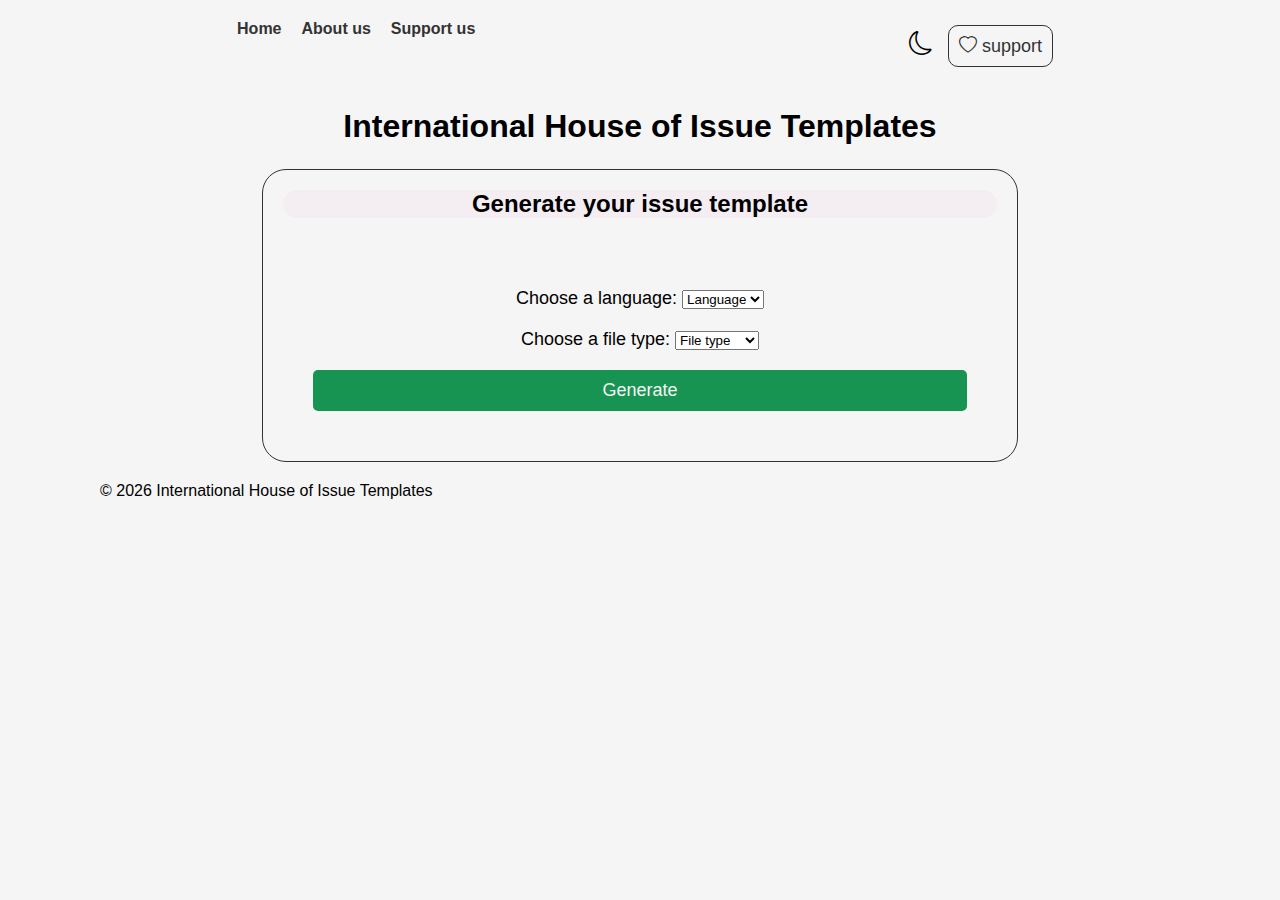
<file: index.html>
<!DOCTYPE html>
<html lang="en">

<head>
	<meta charset="UTF-8" />
	<meta name="viewport" content="width=device-width, initial-scale=1.0" />
	<link rel="stylesheet" href="https://cdn.jsdelivr.net/npm/bootstrap-icons@1.11.3/font/bootstrap-icons.min.css" />
	<link rel="stylesheet" href="./frontend/assets/styles/index.css" />
	<title>International House of Issue Templates</title>
</head>

<body>
	<header>
		<nav>
			<ul>
				<li><a href="/index.html">Home</a></li>
				<li><a href="/frontend/pages/about.html">About us</a></li>
				<li><a href="frontend/pages/support-us.html">Support us</a></li>
			</ul>
		</nav>
		<div class="mode-support">
			<button class="mode" id="mode-button"></button>
			<a href="frontend/pages/support-us.html" class="support"><i class="bi bi-heart"></i> support</a>
		</div>
	</header>

	<h1 class="title">International House of Issue Templates</h1>

	<main>
		<section id="template-generator">
			<h2 class="title gene-title">Generate your issue template</h2>
			<form class="form" id="form">
				<label for="language-select">Choose a language:
					<select id="language-select" name="language" required>
						<option value="">Language</option>
						<option value="en">English</option>
						<option value="es">Español</option>
						<option value="fr">Français</option>
						<option value="ar">العربية</option>
					</select>
				</label>

				<label for="file-type-select">
					Choose a file type:
					<select id="file-type-select" name="file-type" required>
						<option value="">File type</option>
						<option value="md">Markdown</option>
						<option value="yaml">YAML</option>
					</select>
				</label>
				<button type="submit" id="generate">Generate</button>
			</form>
			<div class="issue-template">
				<h1>Issue Template</h1>
				<form>
					<textarea id="issueDescription"  rows="30" cols="55"></textarea><br>
					<input type="button" value="Copy" id="copy-btn">
					<a href="" id="download">
						<input type="button" value="download" id="download-btn">
					</a>
				</form>
			</div>
		</section>
	</main>

	<footer>
		<p id="copy"></p>
	</footer>
</body>
<script src="frontend/assets/js/index.js"></script>
<script src="frontend/assets/js/submit.js"></script>
<script src="frontend/assets/js/toggle-mode.js"></script>
</body>

</html>
</file>
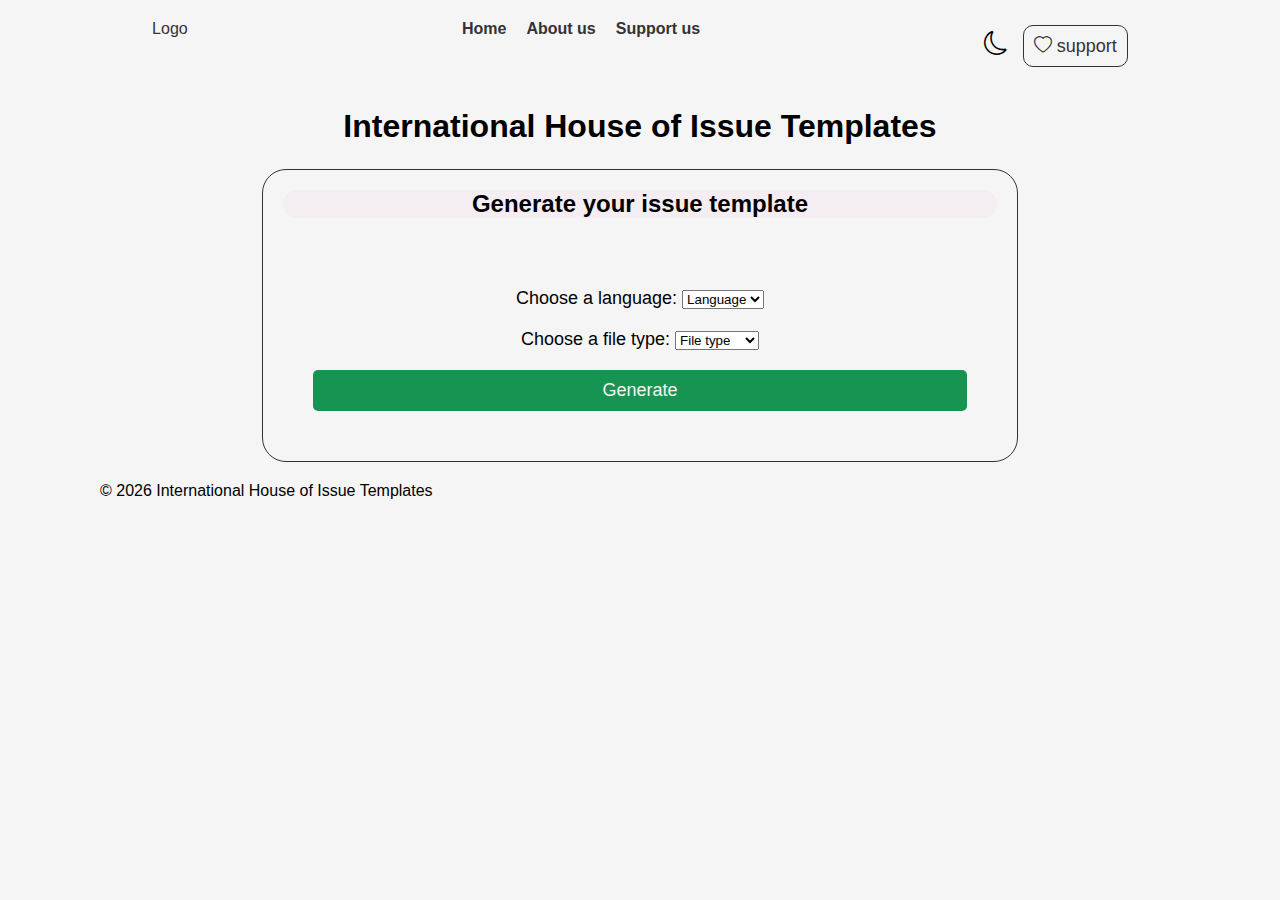
<file: frontend/index.html>
<!DOCTYPE html>
<html lang="en">

<head>
	<meta charset="UTF-8" />
	<meta name="viewport" content="width=device-width, initial-scale=1.0" />
	<link rel="stylesheet" href="https://cdn.jsdelivr.net/npm/bootstrap-icons@1.11.3/font/bootstrap-icons.min.css" />
	<link rel="stylesheet" href="assets/styles/index.css" />
	<title>International House of Issue Templates</title>
</head>

<body>
	<header>
		<div>
			<a href="/">Logo</a>
		</div>
		<nav>
			<ul>
				<li><a href="/">Home</a></li>
				<li><a href="pages/about.html">About us</a></li>
				<li><a href="pages/support-us.html">Support us</a></li>
			</ul>
		</nav>
		<div class="mode-support">
			<button class="mode" id="mode-button"></button>
			<a href="pages/contact.html" class="support"><i class="bi bi-heart"></i> support</a>
		</div>
	</header>

	<h1 class="title">International House of Issue Templates</h1>

	<main>
		<section id="template-generator">
			<h2 class="title gene-title">Generate your issue template</h2>
			<form class="form">
				<label for="language-select">Choose a language:
					<select id="language-select" name="language" required>
						<option value="">Language</option>
						<option value="en">English</option>
						<option value="es">Español</option>
						<option value="fr">Français</option>
						<option value="ar">العربية</option>
					</select>
				</label>
				<!-- WassCodeur, add some JS that exemplifies the tutorial I wrote in the About Us page-->
				<label for="file-type-select">
					Choose a file type:
					<select id="file-type-select" name="file-type" required>
						<option value="">File type</option>
						<option value="md">Markdown</option>
						<option value="yaml">YAML</option>
					</select>
				</label>
				<button type="submit" id="generate">Generate</button>
			</form>
		</section>
	</main>

	<footer>
		<p id="copy"></p>
	</footer>
</body>
<script src="assets/js/index.js"></script>
<script src="assets/js/submit.js"></script>
<script src="assets/js/toggle-mode.js"></script>
</body>

</html>
</file>
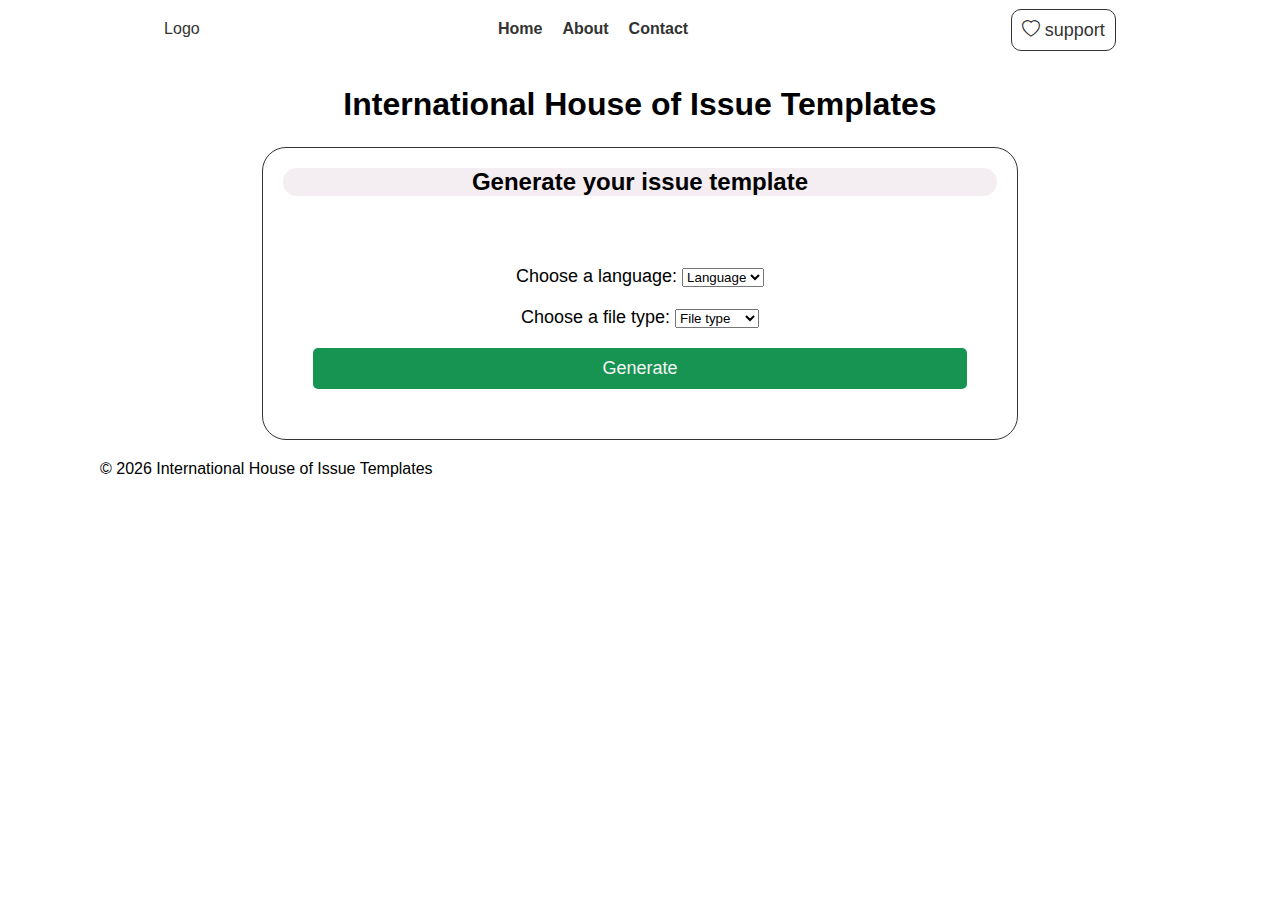
<file: frontend/pages/index.html>
<!DOCTYPE html>
<html lang="en">

<head>
    <meta charset="UTF-8">
    <meta name="viewport" content="width=device-width, initial-scale=1.0">
    <link rel="stylesheet" href="https://cdn.jsdelivr.net/npm/bootstrap-icons@1.11.3/font/bootstrap-icons.min.css">
    <link rel="stylesheet" href="../assets/styles/index.css">
    <title>International House of Issue Templates</title>

</head>

<body>
    <header>
        <div>
            <a href="#">Logo</a>
        </div>
        <nav>
            <ul>
                <li><a href="index.html">Home</a></li>
                <li><a href="about.html">About</a></li>
                <li><a href="contact.html">Contact</a></li>
            </ul>

        </nav>
        <div class="mode-support">
            <button class="mode" id="mode-button" ></button>
            <a href="#" class="support"><i class="bi bi-heart"></i> support</a>
        </div>
    </header>

    <h1 class="title">International House of Issue Templates</h1>



    <main>
        <section id="template-generator">
            <h2 class="title gene-title">Generate your issue template</h2>
            <form class="form">
                <label for="language-select">Choose a language: 
                <select id="language-select" name="language" required>
                    <option value="">Language</option>
                    <option value="en">English</option>
                    <option value="es"> Español</option>
                    <option value="fr">Français</option>
                    <option value="ar">العربية</option>
                </select>
                </label>
                <!-- WassCodeur, add some JS that exemplifies the tutorial I wrote in the About Us page-->
                <label for="file-type-select"> Choose a file type: 
                <select id="file-type-select" name="file-type" required>
                    <option value="">File type</option>
                    <option value="md">Markdown</option>
                    <option value="yaml">YAML</option>
                </select>
                </label>
                <button type="submit" id="generate">Generate</button>
            </form>
        </section>
    </main>

    <footer>
        <p id="copy"></p>
    </footer>
</body>
<script src="../assets/js/index.js"></script>

</html>
</file>
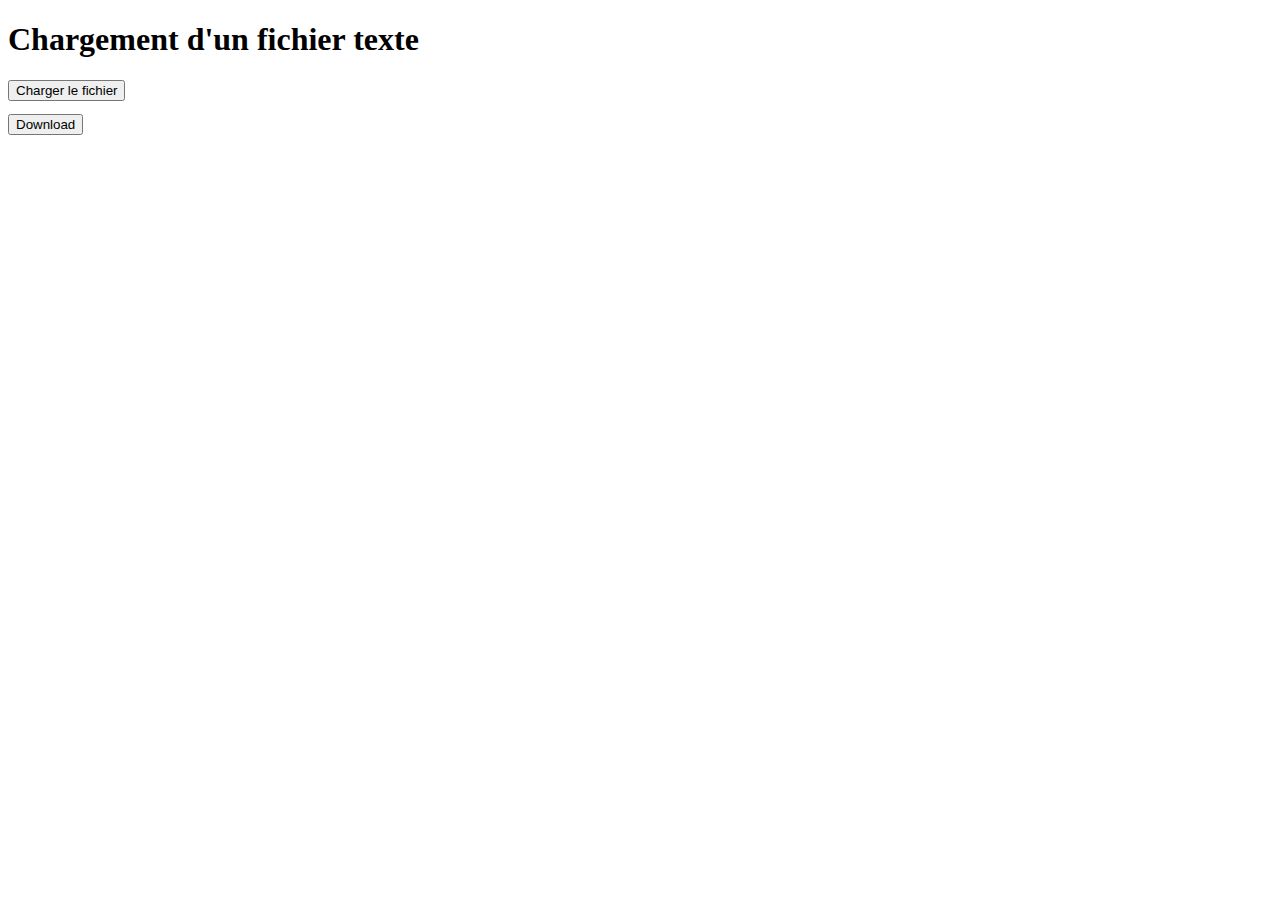
<file: frontend/test.html>
<!DOCTYPE html>
<html lang="en">

<head>
    <meta charset="UTF-8">
    <meta name="viewport" content="width=device-width, initial-scale=1.0">
    <title>Document</title>
</head>

<body>
    <h1>Chargement d'un fichier texte</h1>
    <button id="btnLoadFile">Charger le fichier</button>
    <pre id="fileContent"></pre>


</body>
    <a href="../frontend/assets/src/templates/yaml/template-en.yaml" download="GFG">
        <button type="button">Download</button>
    </a>
<script src="test.js"></script>
</html>
</file>
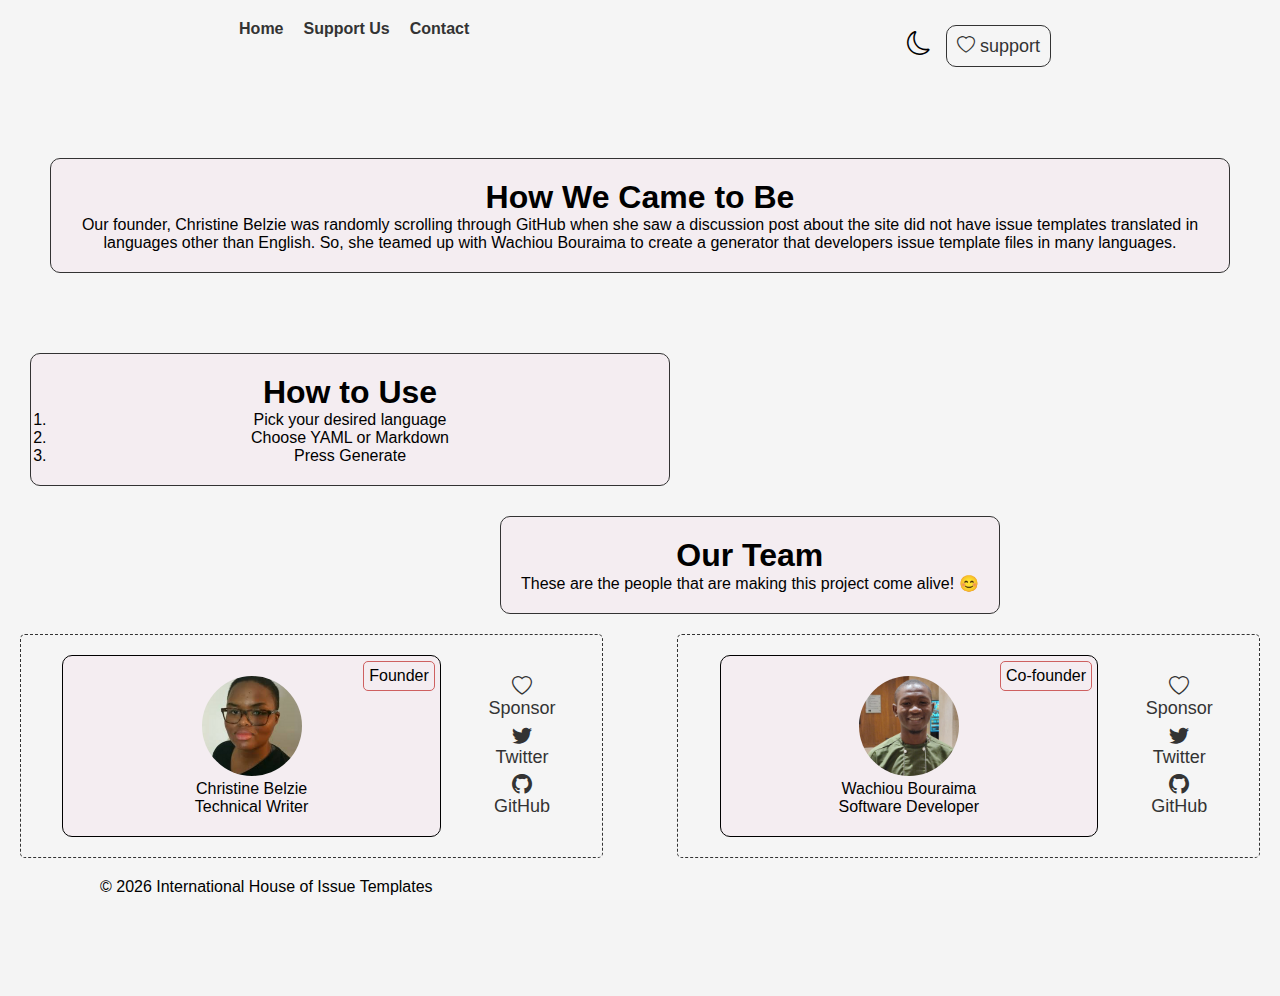
<file: frontend/pages/about.html>
<!DOCTYPE html>
<html lang="en">

<head>
	<meta charset="UTF-8" />
	<meta name="viewport" content="width=device-width, initial-scale=1.0" />
	<link rel="stylesheet" href="https://cdn.jsdelivr.net/npm/bootstrap-icons@1.11.3/font/bootstrap-icons.min.css" />
	<link rel="stylesheet" href="../assets/styles/index.css" />
	<title>International House of Issue Templates</title>
</head>

<body>
	<header>	
		<nav>
			<ul>
				<li><a href="../../index.html">Home</a></li>
				<li><a href="support-us.html">Support Us</a></li>
				<li><a href="about.html">Contact</a></li>
			</ul>
		</nav>
		<div class="mode-support">
			<button class="mode" id="mode-button"><i class="bi bi-moon"></i></button>
			<a href="#" class="support"><i class="bi bi-heart"></i> support</a>
		</div>
	</header>
	<section class="about-section about-us">
		<h1>How We Came to Be</h1>
		<p>
			Our founder, Christine Belzie was randomly scrolling through GitHub when
			she saw a discussion post about the site did not have issue templates
			translated in languages other than English. So, she teamed up with
			Wachiou Bouraima to create a generator that developers issue template
			files in many languages.
		</p>
	</section>
	<section class="tutorial-section about-us">
		<h1>How to Use</h1>
		<ol>
			<li>Pick your desired language</li>
			<li>Choose YAML or Markdown</li>
			<li>Press Generate</li>
		</ol>
	</section>
	<section class="our team-section about-us">
		<div class="team">
			<h1>Our Team</h1>
			<p class="team-text">
				These are the people that are making this project come alive! 😊
			</p>
		</div>
		<div class="team-members about-us">
			<div class="member-card">
				<div class="name-picture-role">
					<div class="name-picture">
						<div class="profile">
							<img src="../assets/imgs/ChrissyCodes.png" alt="Memeber" />
						</div>
						<p class="fullname">Christine Belzie</p>
						<p class="job">Technical Writer</p>
					</div>
					<div class="role">Founder</div>
				</div>
				<div class="media">
					<div class="icon ">
						<a class="sponsor" href="https://github.com/sponsors/CBID2" target="_blank"><i
								class="bi bi-heart"></i><span
								style="display: block; font-size: large">Sponsor</span></a>
					</div>
					<div class="icon">
						<a class="twitter" href="https://twitter.com/CodesChrissy" target="_blank"><i
								class="bi bi-twitter"></i><span
								style="display: block; font-size: large">Twitter</span></a>
					</div>
					<div class="icon">
						<a class="github" href="https://github.com/CBID2" target="_blank"><i
								class="bi bi-github"></i><span
								style="display: block; font-size: large">GitHub</span></a>
					</div>
				</div>
			</div>
			<div class="member-card">
				<div class="name-picture-role">
					<div class="name-picture">
						<div class="profile">
							<img src="../assets/imgs/wasscodeur.jpg" alt="Memeber" />
						</div>
						<p class="fullname">Wachiou Bouraima</p>
						<p class="job">Software Developer</p>
					</div>
					<div class="role">Co-founder</div>
				</div>
				<div class="media">

					<div class="icon">
						<a class="sponsor" href="https://www.buymeacoffee.com/wachioubour" target="_blank"><i
								class="bi bi-heart"></i><span
								style="display: block; font-size: large">Sponsor</span></a>
					</div>
					<div class="icon">
						<a class="twitter" href="https://twitter.com/WassCodeur" target="_blank"><i
								class="bi bi-twitter"></i><span
								style="display: block; font-size: large">Twitter</span></a>
					</div>
					<div class="icon">
						<a class="github" href="https://github.com/WassCodeur" target="_blank"><i
								class="bi bi-github"></i><span
								style="display: block; font-size: large">GitHub</span></a>
					</div>
				</div>
			</div>
		</div>
	</section>
	<footer>
		<p id="copy"></p>
	</footer>
</body>
<script src="../assets/js/index.js"></script>
<script src="../assets/js/submit.js"></script>
<script src="../assets/js/toggle-mode.js"></script>

</html>
</file>
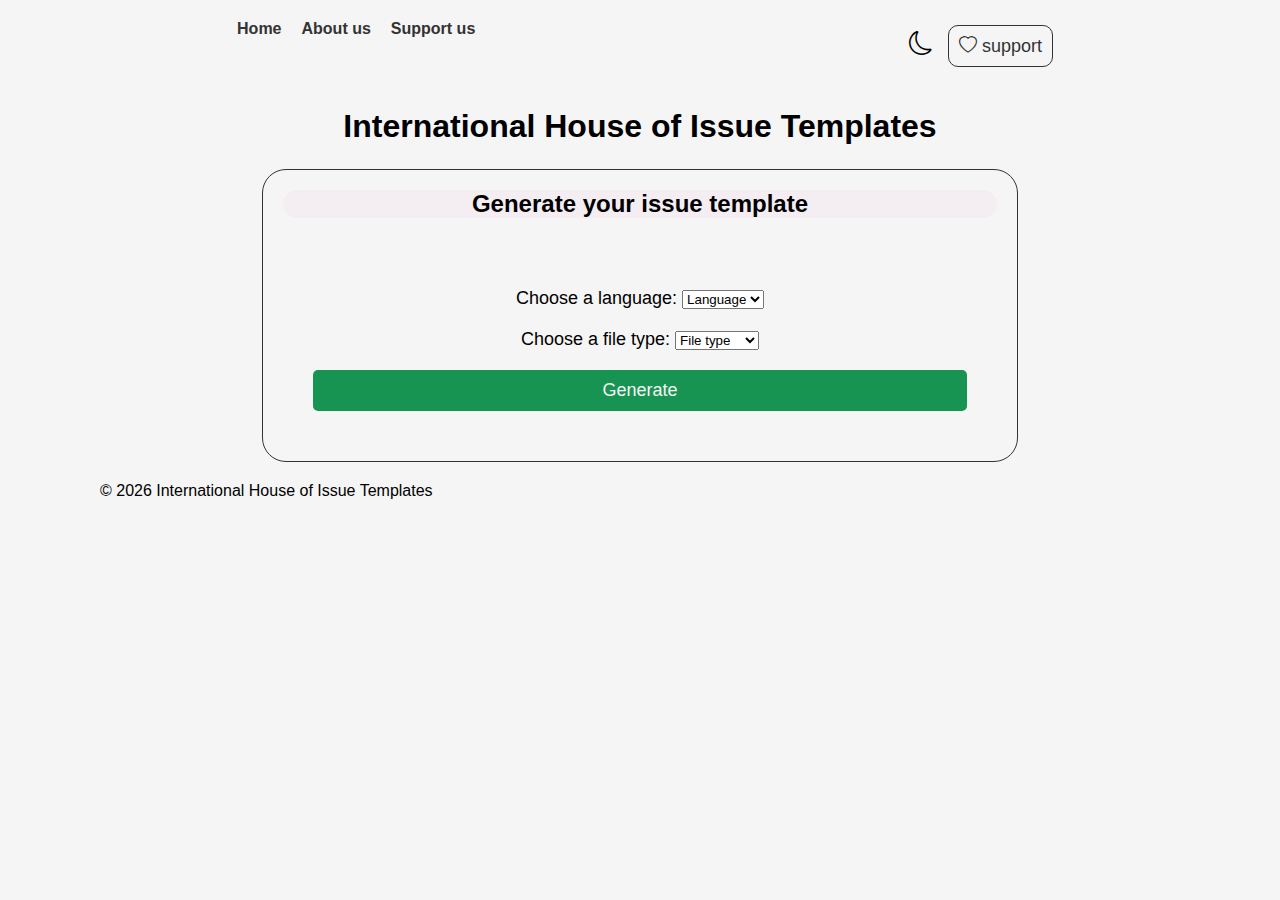
<file: frontend/pages/home.html>
<!DOCTYPE html>
<html lang="en">

<head>
    <meta charset="UTF-8" />
    <meta name="viewport" content="width=device-width, initial-scale=1.0" />
    <link rel="stylesheet" href="https://cdn.jsdelivr.net/npm/bootstrap-icons@1.11.3/font/bootstrap-icons.min.css" />
    <link rel="stylesheet" href="../assets/styles/index.css" />
    <title>International House of Issue Templates</title>
</head>

<body>
    <header>
        <nav>
            <ul>
                <li><a href="../../index.html">Home</a></li>
                <li><a href="about.html">About us</a></li>
                <li><a href="support-us.html">Support us</a></li>
            </ul>
        </nav>
        <div class="mode-support">
            <button class="mode" id="mode-button"></button>
            <a href="contact.html" class="support"><i class="bi bi-heart"></i> support</a>
        </div>
    </header>

    <h1 class="title">International House of Issue Templates</h1>

    <main>
        <section id="template-generator">
            <h2 class="title gene-title">Generate your issue template</h2>
            <form class="form">
                <label for="language-select">Choose a language:
                    <select id="language-select" name="language" required>
                        <option value="">Language</option>
                        <option value="en">English</option>
                        <option value="es">Español</option>
                        <option value="fr">Français</option>
                        <option value="ar">العربية</option>
                    </select>
                </label>

                <label for="file-type-select">
                    Choose a file type:
                    <select id="file-type-select" name="file-type" required>
                        <option value="">File type</option>
                        <option value="md">Markdown</option>
                        <option value="yaml">YAML</option>
                    </select>
                </label>
                <button type="submit" id="generate">Generate</button>
            </form>
        </section>
    </main>

    <footer>
        <p id="copy"></p>
    </footer>
</body>
<script src="../assets/js/index.js"></script>
<script src="../assets/js/submit.js"></script>
<script src="../assets/js/toggle-mode.js"></script>
</body>

</html>
</file>
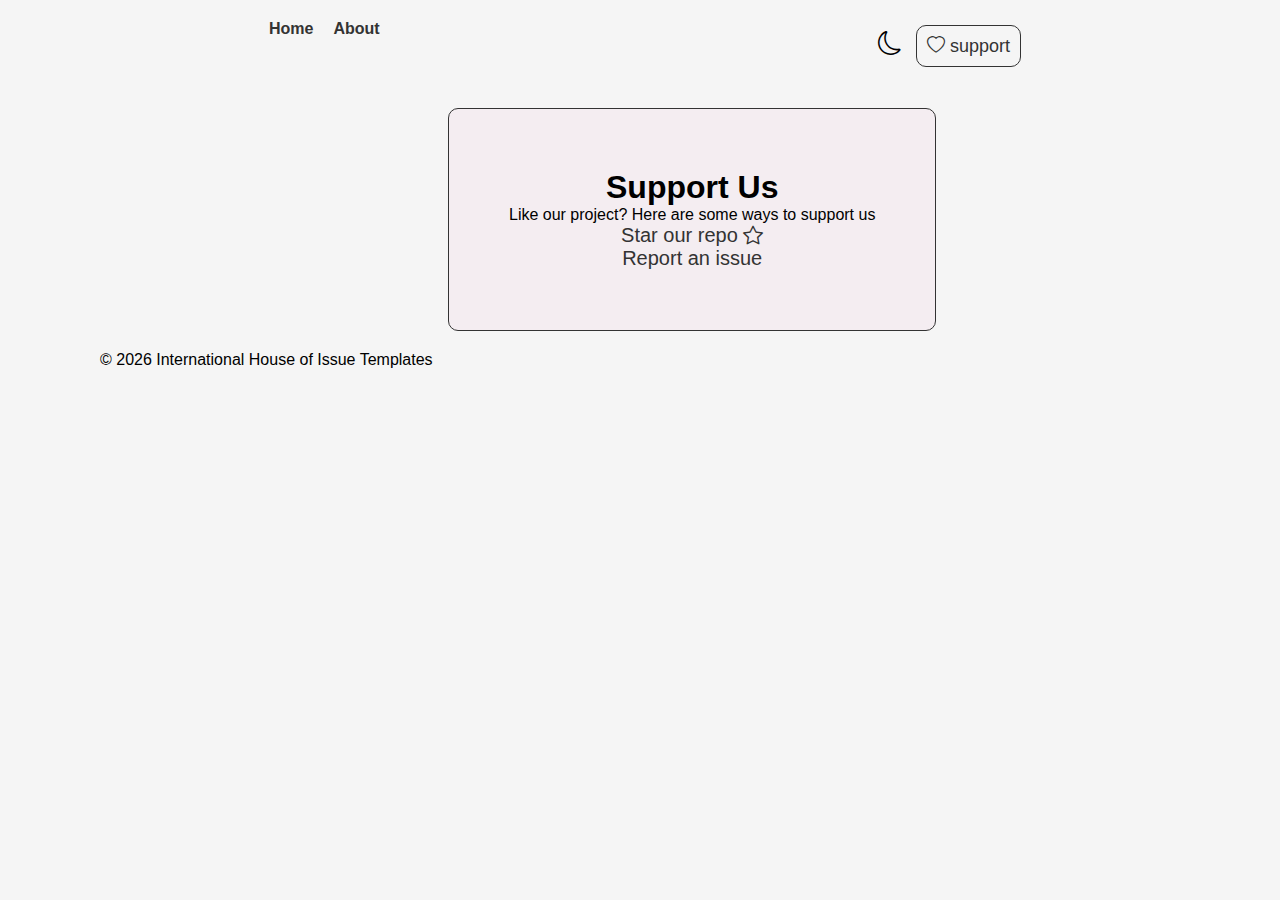
<file: frontend/pages/support-us.html>
<!DOCTYPE html>
<html lang="en">

<head>
    <meta charset="UTF-8">
    <meta name="viewport" content="width=device-width, initial-scale=1.0">
    <link rel="stylesheet" href="https://cdn.jsdelivr.net/npm/bootstrap-icons@1.11.3/font/bootstrap-icons.min.css">
    <link rel="stylesheet" href="../assets/styles/index.css">
    <title>International House of Issue Templates</title>

</head>

<body>
    <header>
        <nav>
            <ul>
                <li><a href="../../index.html">Home</a></li>
                <li><a href="about.html">About</a></li>
            </ul>

        </nav>
        <div class="mode-support">
            <button class="mode" id="mode-button"></button>
            <a href="#" class="support"><i class="bi bi-heart"></i> support</a>
        </div>
    </header>
    <!-- WassCodeur, make this more responsive and think of other ways people can support this project-->
    <div class="support-us">
        <h1>Support Us</h1>
        <p> Like our project? Here are some ways to support us</p>
        <ul class="support-list">
            <li> <a href="https://github.com/CBID2/international-house-of-issue-templates">Star our repo <i
                        class='bi bi-star'></i></a> </li>
            <li> <a href="https://github.com/CBID2/international-house-of-issue-templates/issues">Report an issue</a> </li>
        </ul>
    </div>
    <footer>
        <p id="copy"></p>
    </footer>
</body>
<script src="../assets/js/index.js"></script>
<script src="../assets/js/submit.js"></script>
<script src="../assets/js/toggle-mode.js"></script>

</html>
</file>
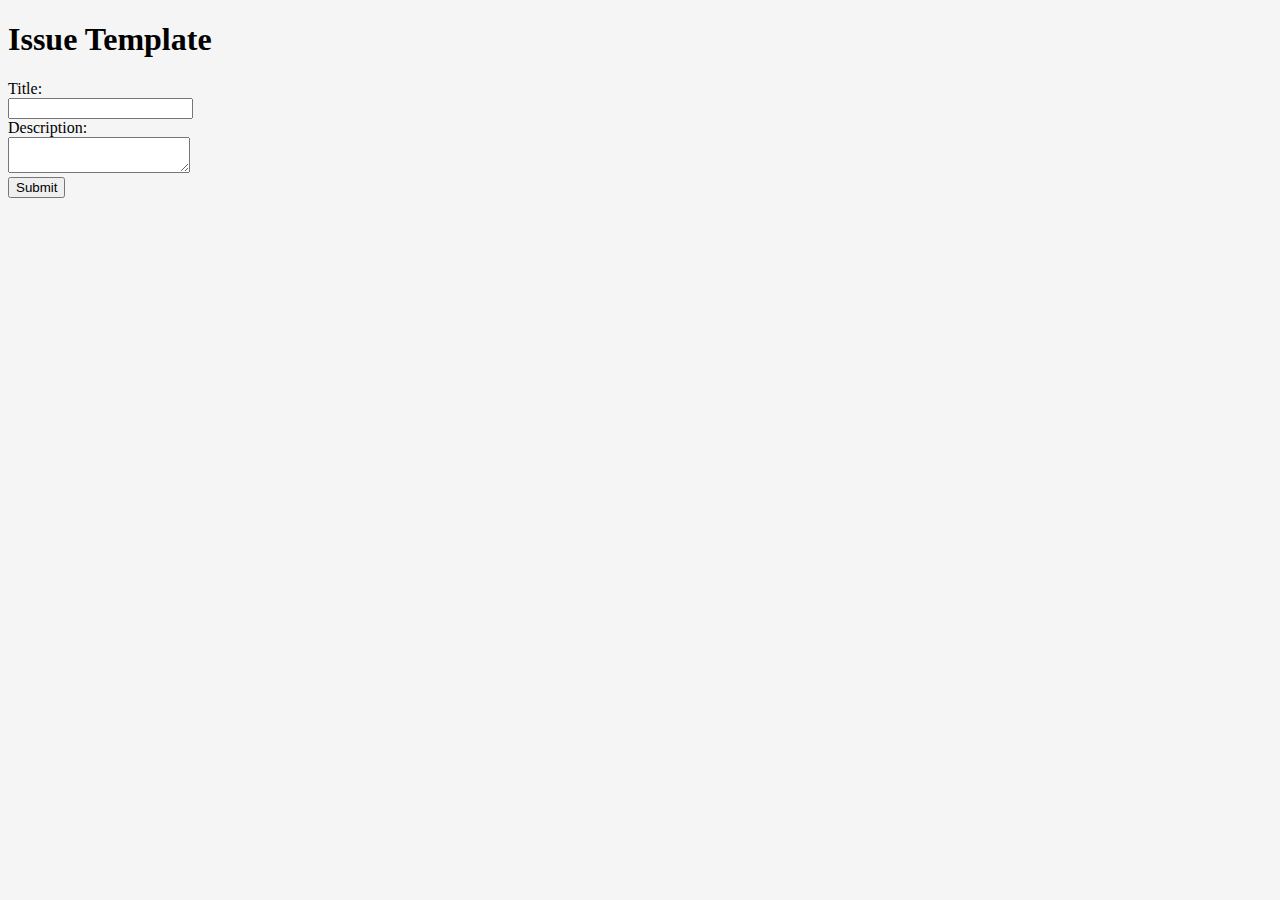
<file: frontend/pages/template.html>
<!DOCTYPE html>
<html>
<head>
    <title>Issue Template</title>
</head>
<body>
    <h1>Issue Template</h1>
    <form>
        <label for="issueTitle">Title:</label><br>
        <input type="text" id="issueTitle" name="issueTitle"><br>
        <label for="issueDescription">Description:</label><br>
        <textarea id="issueDescription" name="issueDescription"></textarea><br>
        <input type="submit" value="Submit">
    </form>
</body>
<script src="../assets/js/index.js"></script>
<script src="../assets/js/submit.js"></script>
<script src="../assets/js/toggle-mode.js"></script>
</html>
</file>
<file: frontend/assets/styles/index.css>
* {
    box-sizing: border-box;
    padding: 0;
    margin: 0;
}

html,
body {
    margin: 0;
    padding: 0;
    height: 100%;
    position: relative;
    font-family: 'Roboto', sans-serif;
    font-size: 16px;
    color: #333;
    background-color: #f4f4f4;
    overflow-x: hidden;

}

header {
    display: flex;
    justify-content: space-around;
    margin-bottom: 20px;
    padding: 20px;
}

nav ul {
    display: flex;
    justify-content: space-around;
    list-style: none;
}

a {
    text-decoration: none;
    color: #333;
}

nav ul li {
    font-weight: 700;
    margin: 0 10px;
}

nav ul li a:hover {
    border-bottom: 2px solid #333;
    border-radius: 5px;
    color: #0f3941;

}


#template-generator {
    border: 1px solid #333;
    border-radius: 24px;
    margin: 24px auto 0;
    max-width: 756px;
    min-height: calc(30lvh - 24px);
    text-align: center;


}

#template-generator:hover {
    transform: scale(1.1);
    transition: transform 0.5s;
}

label {
    display: block;
}

.support {
    border: 1px solid #333;
    border-radius: 10px;
    font-size: large;
    padding: 10px;
}

.support:hover {
    background-color: #ead8d8;
    transition: background-color 0.5s;
    cursor: pointer;
}

.mode i {
    font-size: x-large;
}

.mode {
    padding: 10px;
    border: none;
    background-color: transparent;
}

.mode:hover {
    background-color: #ead8d8;
    transition: background-color 0.5s;
    border-radius: 10px;
    cursor: pointer
}

.mode i:hover {
    color: #ce6060;
    cursor: pointer;

}

.title {
    margin: 20px;
    text-align: center;

}

.form {
    display: flex;
    flex-direction: column;
    gap: 20px;
    padding: 50px;
    font-size: large;


}

.gene-title {
    object-fit: cover;
    border-radius: 24px;
    background-color: #f4edf1;
}

button[type=submit], input[type=button] {
    background-color: #189452;
    color: #f4f4f4;
    padding: 10px;
    border: none;
    border-radius: 5px;
    cursor: pointer;
    transition: background-color 0.5s;
    font-size: medium;
    font-size: 100%;

}

input[type=button] {
    margin: 5px;
    width: 50%;
    background-color: #31bdbd;
}

button[type=submit]:hover {
    background-color: #0f3941;
    transition: background-color 0.5s;
}

footer {
    margin: 100px;
}

.team-members {
    display: flex;
    gap: 20px;
    justify-content: space-between;
    align-items: center;
    margin: 20px;
}

.profile img {
    width: 100px;
    height: 100px;
    border-radius: 50%;
}

.profile img:hover {
    transform: scale(1.1);
    transition: transform 0.5s;
    border: #ce6060 1px dashed;
}

.member-card {
    display: flex;
    width: 47%;
    justify-content: space-around;
    align-items: center;
    border: 1px dashed #333;
    border-radius: 5px;
    padding: 20px;
}

.media {}

.icon {
    font-size: 20px;
    margin-right: -100px;
    margin: 5px;
    text-align: center;

}

.icon:hover,
.icon a:hover {
    color: #ce6060;
}

.icon:hover {
    background-color: #ead8d8;
    border-radius: 10px;
    transition: background-color 0.5s;
}

.member-card:hover {
    transform: scale(1.1);

}

.name-picture-role {
    display: flex;
    position: relative;
    justify-content: space-around;
    align-items: center;
    width: 70%;
    padding: 20px;
    border: 1px solid black;
    border-radius: 10px;
    text-align: center;
    background-color: #f4edf1;

}

.role {
    position: absolute;
    top: 0;
    right: 0;
    background-color: transparent;
    margin: 5px;
    padding: 5px;
    border: #ce6060 1px solid;
    border-radius: 5px;
}

.role:hover {
    background-color: #ead8d8;
    transition: background-color 0.5s;
    cursor: pointer;
}

.name-picture {}

.about-section {
    display: inline-block;
    margin: 50px;
    padding: 20px;
    border: 1px solid #333;
    border-radius: 10px;
    background-color: #f4edf1;
    text-align: center;
}

.tutorial-section {
    display: inline-block;
    margin: 30px;
    padding: 20px;
    border: 1px solid #333;
    border-radius: 10px;
    background-color: #f4edf1;
    text-align: center;
    width: 50%;
}

.team {
    display: inline-block;
    margin-left: 500px;
    padding: 20px;
    border: 1px solid #333;
    border-radius: 10px;
    background-color: #f4edf1;
    text-align: center;
}

.support-us {
    display: inline-block;
    margin-left: 35%;
    padding: 60px;
    border: 1px solid #333;
    border-radius: 10px;
    background-color: #f4edf1;
    text-align: center;
    max-width: 500px;

}

.support-list {
    list-style: none;
}

.support-list li a {
    font-size: 20px;
}

.support-list li a:hover {
    color: #189452;
}

footer {
    margin-top: 20px;
}

/* Default styles for light mode */
body {
    background-color: #fff;
    color: #000;
}

h1.light-mode {
    background-color: #fff;
    color: #000;
    font-weight: bolder;
}

h2 {
    background-color: palevioletred;
    color: #000;
}

/* Styles for dark mode */
body.dark-mode {
    background-color: #000;
    color: #fff;
}

h2.dark-mode {
    background-color: 000;
    color: #fff;
    font-weight: bolder;
}

.issue-template {
    display: none;
}

#issueDescription {
    max-width: 100%;

    border-radius: 5px;
    transition: background-color 0.5s;
    font-size: medium;
    font-size: 100%;
}

@media screen and (max-width: 768px) {
    .team-members {
        flex-direction: column;
        align-items: center;
    }

    .member-card {
        width: 100%;
    }

    .name-picture-role {
        width: 100%;
    }

    .about-section {
        margin: 20px;
        padding: 20px;
    }

    .tutorial-section {}

    .team {
        margin: 20px;

    }

    header {
        display: flex;
        flex-direction: column;
        justify-content: center;
        align-items: center;
    }

    .role {
        margin: 5px;
        padding: 2px;
        background-color: #ead8d8;
    }

    .support-us {
        background-color: #ead8d8;
        margin-left: 10px;
        margin-right: 10px;
    }

}

/* ipad pro */
@media screen and (max-width: 1024px) {
    .team-members {
        flex-direction: column;
        align-items: center;
    }

    .member-card {
        width: 100%;
    }

    .name-picture-role {
        width: 100%;
    }

    .about-section {
        margin: 20px;
        padding: 20px;
    }

    .tutorial-section {}

    .team {
        margin: 20px;

    }

    header {
        display: flex;
        flex-direction: column;
        justify-content: center;
        align-items: center;
    }

    .role {
        margin: 5px;
        padding: 0.5px;
        background-color: #ead8d8;
    }

}
</file>
